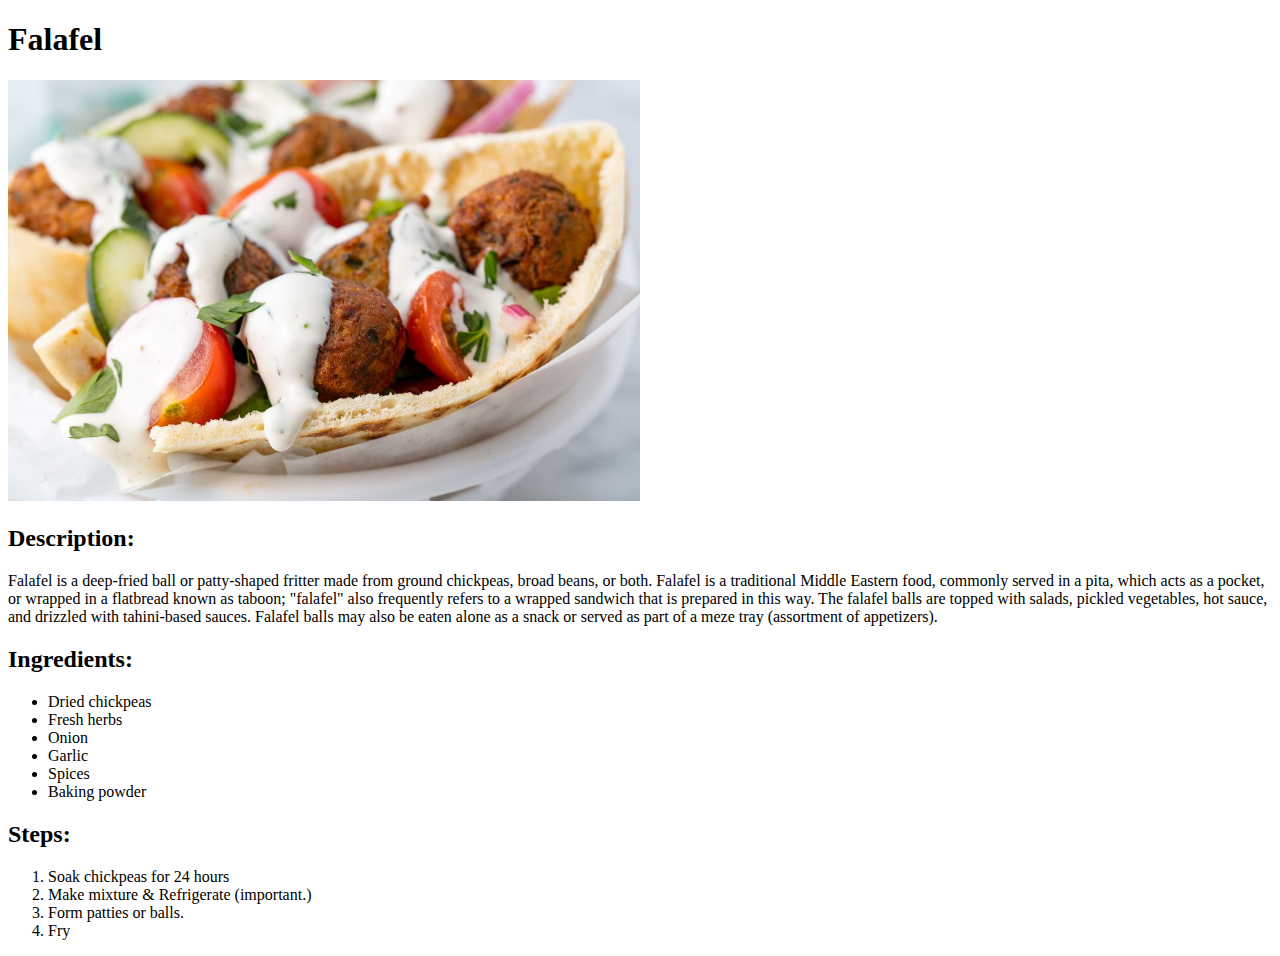
<file: recipes/falafel.html>
<!DOCTYPE html>
<html lang="en">

<head>
  <meta charset="UTF-8">
  <meta http-equiv="X-UA-Compatible" content="IE=edge">
  <meta name="viewport" content="width=device-width, initial-scale=1.0">
  <title>Falafel</title>

  <style>
    img{
      width: 50%;
      height: 50%;
    }
  </style>
</head>

<body>
  <h1>Falafel</h1>
  <img src="../img/Falafel.jpg" alt="Falafel">

  <h2>Description:</h2>
  <p>Falafel is a deep-fried ball or patty-shaped fritter made from ground chickpeas, broad beans, or both. Falafel is a traditional Middle Eastern food, commonly served in a pita, which acts as a pocket, or wrapped in a flatbread known as taboon; "falafel" also frequently refers to a wrapped sandwich that is prepared in this way. The falafel balls are topped with salads, pickled vegetables, hot sauce, and drizzled with tahini-based sauces. Falafel balls may also be eaten alone as a snack or served as part of a meze tray (assortment of appetizers).</p>

  <h2>Ingredients:</h2>
  <ul>
    <li>Dried chickpeas</li>
    <li>Fresh herbs</li>
    <li>Onion</li>
    <li>Garlic</li>
    <li>Spices</li>
    <li>Baking powder</li>
  </ul>

  <h2>Steps:</h2>
  <ol>
    <li>Soak chickpeas for 24 hours</li>
    <li>Make mixture & Refrigerate (important.)</li>
    <li>Form patties or balls.</li>
    <li>Fry</li>
  </ol>
  
</body>
</html>
</file>
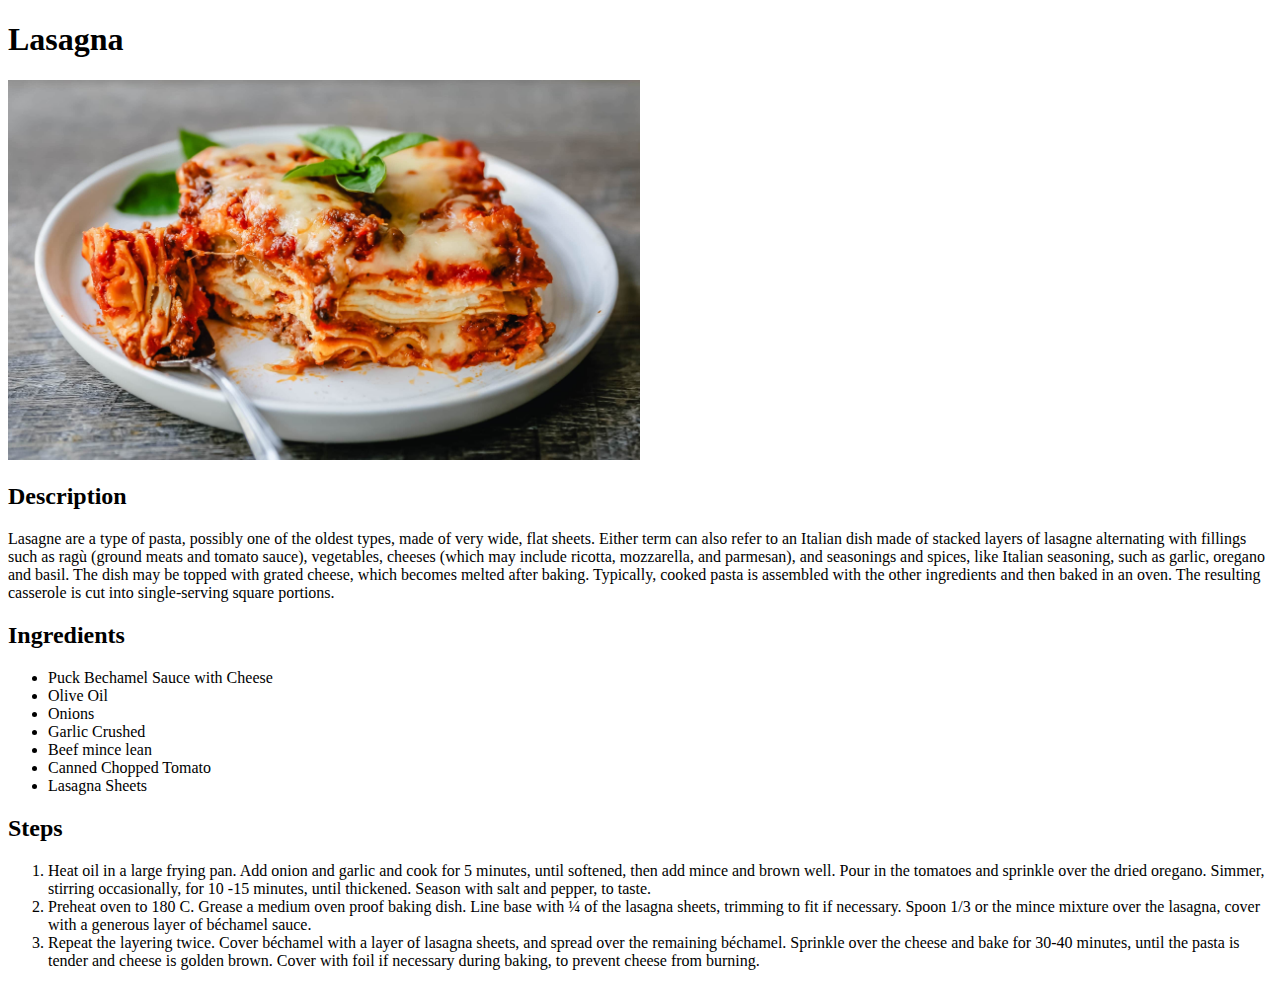
<file: recipes/lasagna.html>
<!DOCTYPE html>
<html lang="en">
<head>
  <meta charset="UTF-8">
  <meta http-equiv="X-UA-Compatible" content="IE=edge">
  <meta name="viewport" content="width=device-width, initial-scale=1.0">
  <title>Lasagna</title>

  <style>
    img {
      width: 50%;
      height: 50%;
    }
  </style>
</head>

<body>
  <h1>Lasagna</h1>
  <img src="../img/Lasagna.jpg" alt="Lasagna">

  <h2>Description</h2>
    <p>Lasagne are a type of pasta, possibly one of the oldest types, made of very wide, flat sheets. Either term can also refer to an Italian dish made of stacked layers of lasagne alternating with fillings such as ragù (ground meats and tomato sauce), vegetables, cheeses (which may include ricotta, mozzarella, and parmesan), and seasonings and spices, like Italian seasoning, such as garlic, oregano and basil. The dish may be topped with grated cheese, which becomes melted after baking. Typically, cooked pasta is assembled with the other ingredients and then baked in an oven. The resulting casserole is cut into single-serving square portions.</p>

  <h2>Ingredients</h2>
    <ul>
      <li>Puck Bechamel Sauce with Cheese</li>
      <li>Olive Oil</li>
      <li>Onions</li>
      <li>Garlic Crushed</li>
      <li>Beef mince lean</li>
      <li>Canned Chopped Tomato</li>
      <li>Lasagna Sheets</li>

    </ul>


  <h2>Steps</h2>
    <ol>
      <li>Heat oil in a large frying pan. Add onion and garlic and cook for 5 minutes, until softened, then add mince and brown well. Pour in the tomatoes and sprinkle over the dried oregano. Simmer, stirring occasionally, for 10 -15 minutes, until thickened. Season with salt and pepper, to taste.</li>

      <li>Preheat oven to 180 C. Grease a medium oven proof baking dish. Line base with ¼ of the lasagna sheets, trimming to fit if necessary. Spoon 1/3 or the mince mixture over the lasagna, cover with a generous layer of béchamel sauce.</li>

      <li>Repeat the layering twice. Cover béchamel with a layer of lasagna sheets, and spread over the remaining béchamel. Sprinkle over the cheese and bake for 30-40 minutes, until the pasta is tender and cheese is golden brown. Cover with foil if necessary during baking, to prevent cheese from burning.</li>

    </ol>
</body>
</html>
</file>
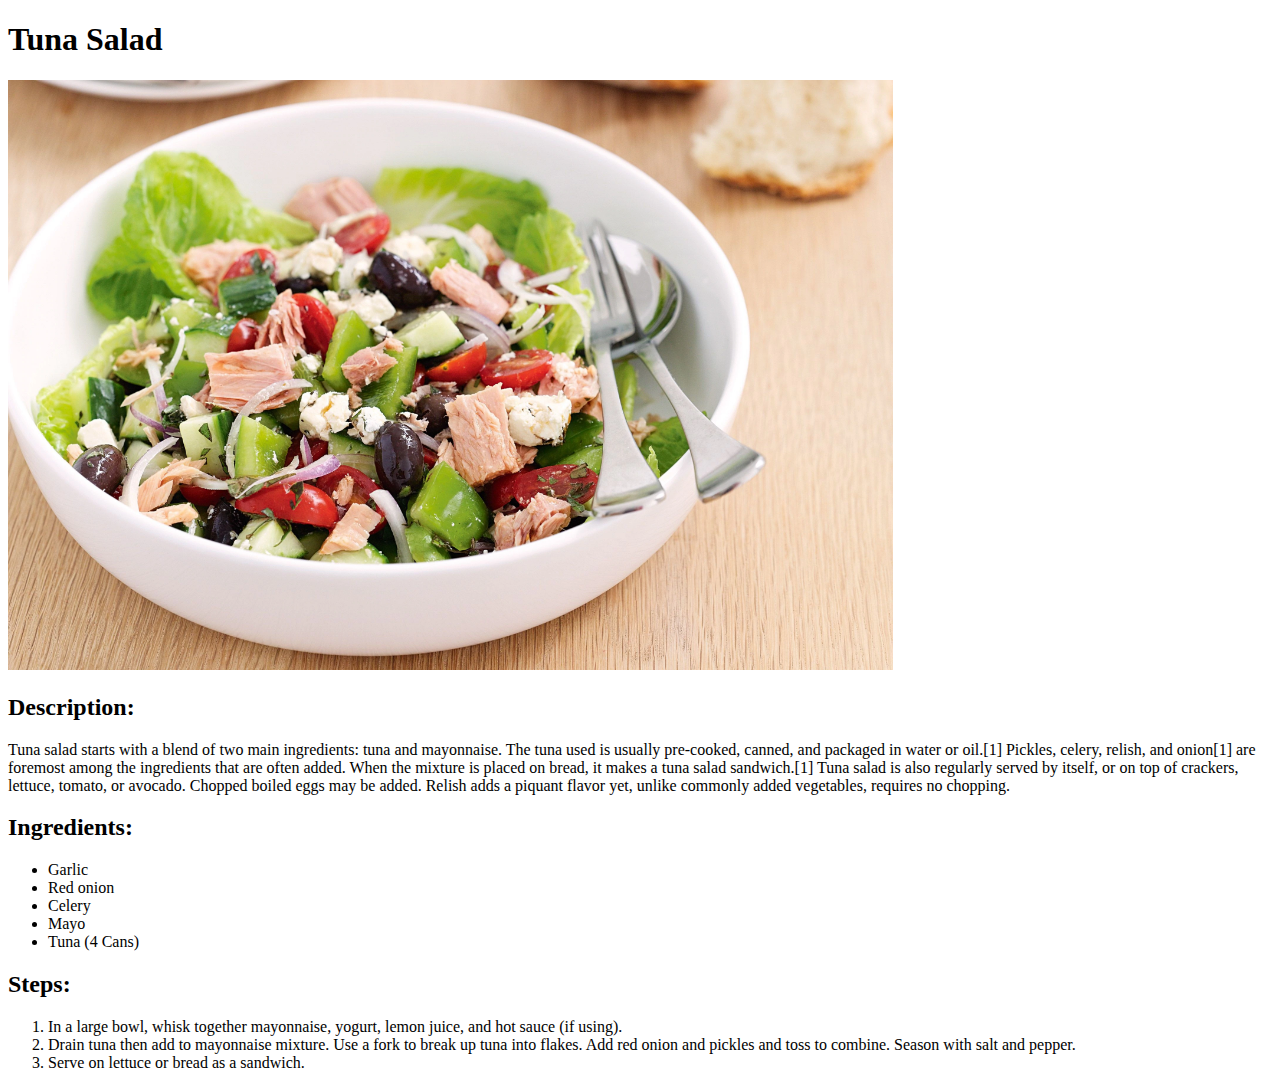
<file: recipes/tuna-salad.html>
<!DOCTYPE html>
<html lang="en">
<head>
  <meta charset="UTF-8">
  <meta http-equiv="X-UA-Compatible" content="IE=edge">
  <meta name="viewport" content="width=device-width, initial-scale=1.0">
  <title>Tuna Salad</title>

  <style>
    img {
      width: 70%;
      height: 70%;
    }
  </style>
</head>


<body>
  <h1>Tuna Salad</h1>
  <img src="../img/tuna-salad.webp" alt="Tuna Salad">

  <h2>Description:</h2>
  <p>Tuna salad starts with a blend of two main ingredients: tuna and mayonnaise. The tuna used is usually pre-cooked, canned, and packaged in water or oil.[1] Pickles, celery, relish, and onion[1] are foremost among the ingredients that are often added. When the mixture is placed on bread, it makes a tuna salad sandwich.[1] Tuna salad is also regularly served by itself, or on top of crackers, lettuce, tomato, or avocado. Chopped boiled eggs may be added. Relish adds a piquant flavor yet, unlike commonly added vegetables, requires no chopping.</p>

  <h2>Ingredients:</h2>
  <ul>
    <li>Garlic</li>
    <li>Red onion</li>
    <li>Celery</li>
    <li>Mayo</li>
    <li>Tuna (4 Cans)</li>
  </ul>

  <h2>Steps:</h2>
  <ol>
    <li>In a large bowl, whisk together mayonnaise, yogurt, lemon juice, and hot sauce (if using).</li>

    <li>Drain tuna then add to mayonnaise mixture. Use a fork to break up tuna into flakes. Add red onion and pickles and toss to combine. Season with salt and pepper.</li>

    <li>Serve on lettuce or bread as a sandwich.</li>
  </ol>
  
</body>
</html>
</file>
